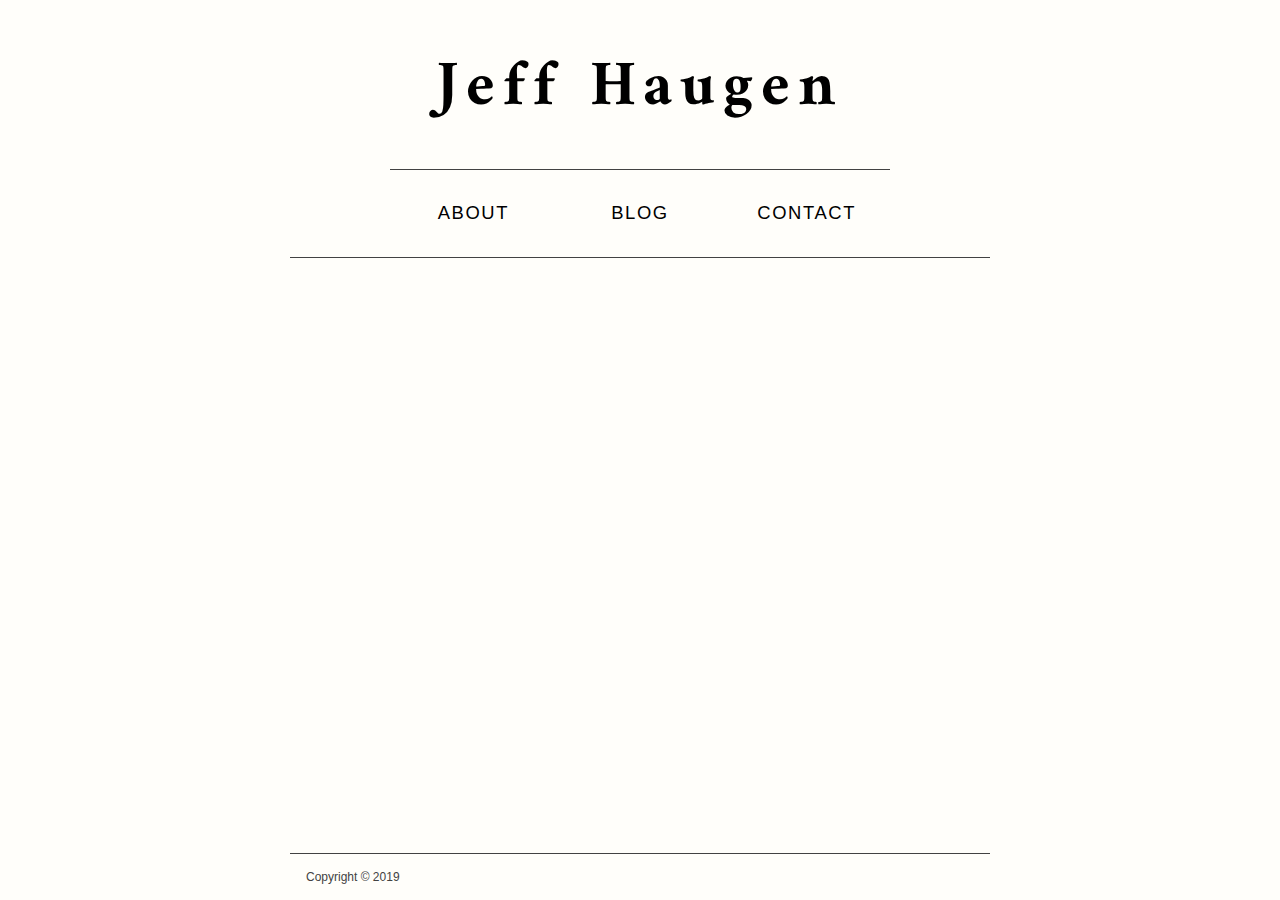
<file: index.html>
<!doctype html>
<html lang="en">
<head>

  <!-- M E T A -->
  <meta charset="UTF-8">

  <!-- T I T L E -->
  <title>Jeff Haugen</title>

  <!-- S T Y L E -->
  <link rel="stylesheet" href="https://use.fontawesome.com/releases/v5.6.1/css/all.css" integrity="sha384-gfdkjb5BdAXd+lj+gudLWI+BXq4IuLW5IT+brZEZsLFm++aCMlF1V92rMkPaX4PP" crossorigin="anonymous">
  <link href="https://fonts.googleapis.com/css?family=EB+Garamond" rel="stylesheet">

  <link rel="stylesheet" href="sandbox/sandbox.css">
  <link rel="stylesheet" href="style.css">


  <!-- S C R I P T -->
  <script src="app.js"></script>


</head>

<body>

  <div id="sandbox" class="jff sand box">

    <header class="box">
      <div class="title box">
        <h1 class="title">
          <a href="/" class="nav link">Jeff Haugen</a>
        </h1>
      </div>
      <div class="nav box">
        <ul class="nav list">
          <li class="nav item">
            <a href="/about" class="nav link">About</a>
          </li>
          <li class="nav item">
            <a href="/blog" class="nav link">Blog</a>
          </li>
          <li class="nav item">
            <a href="/contact" class="nav link">Contact</a>
          </li>
        </ul>
      </div>
    </header>
    <main class="box">
      <div id="page" class="box">

        <!-- About -->

        <!-- <div class="about box">
          <div id="headshot" class="frame box">
            <img src="assets/images/headshot.jpeg">
          </div>
          <div class="text box">
            <p>
              Lorem ipsum dolor sit amet, consectetur adipiscing elit. Aenean at fringilla libero, eget ultricies ante. Cras ut ex at massa porta mollis. Curabitur ut leo urna. Orci varius natoque penatibus et magnis dis parturient montes, nascetur ridiculus mus. Morbi in risus at dolor tempus facilisis in egestas metus. Curabitur hendrerit augue tortor, ut pharetra nisl pretium et. Sed finibus quam magna, sit amet efficitur arcu tempor eget. Class aptent taciti sociosqu ad litora torquent per conubia nostra, per inceptos himenaeos. Praesent pretium, mauris a tempor condimentum, sem felis bibendum magna, non aliquet lorem diam id ante. Sed feugiat lacus vel ligula eleifend, quis rhoncus massa interdum. Quisque tincidunt, sapien et cursus tristique, massa nulla convallis enim, ut pretium ante velit eget tortor. Sed dui turpis, fringilla quis erat non, tempus elementum velit. Nulla imperdiet metus et odio iaculis venenatis.
            </p>
            <p>
              Sed mollis in massa vel volutpat. Donec at lectus lacinia, convallis erat at, porttitor enim. Etiam metus quam, interdum sed feugiat eu, gravida sit amet sem. Nam finibus pulvinar tortor, in lobortis risus. Sed viverra ligula a feugiat finibus. Aenean auctor odio risus, id tincidunt nunc pharetra ut. Nunc sagittis non sapien eget porta. Maecenas vestibulum, tortor quis ornare varius, ligula tellus feugiat purus, et vulputate est elit et augue. Vivamus commodo felis ut tellus bibendum, id pretium urna varius. Curabitur vitae dui eu mi euismod egestas. Donec ornare fermentum pharetra. Ut fermentum ullamcorper volutpat.
            </p>
          </div>
        </div> -->


        <!-- Blog -->


        <!-- Contact -->

        <!-- <div class="contact box">
          <a href="mailto:jeffhaugen23@gmail.com" class="box">
            <div class="icon box">
              <i class="far fa-envelope"></i>
            </div>
            <div class="tag box">
              <span>jeffhaugen23@gmail.com</span>
            </div>
          </a>
        </div>
        <div class="contact box">
          <a href="https://twitter.com/jeffhaugen23" class="box">
            <div class="icon box">
              <i class="fab fa-twitter"></i>
            </div>
            <div class="tag box">
              <span>@jeffhaugen23</span>
            </div>
          </a>
        </div>
        <div class="contact box">
          <a href="https://www.instagram.com/jeffhaugen23/" class="box">
            <div class="icon box">
              <i class="fab fa-instagram"></i>
            </div>
            <div class="tag box">
              <span>@jeffhaugen23</span>
            </div>
          </a>
        </div>
        <div class="contact box">
          <a href="https://www.linkedin.com/in/jeffhaugen23" class="box">
            <div class="icon box">
              <i class="fab fa-linkedin-in"></i>
            </div>
            <div class="tag box">
              <span>/jeffhaugen23</span>
            </div>
          </a>
        </div> -->

      </div>
    </main>
    <footer class="box">
      <div class="copyright box">
        <span>Copyright &#169; 2019</span>
      </div>
    </footer>
    
    
  </div>
  
</body>

</html>
</file>
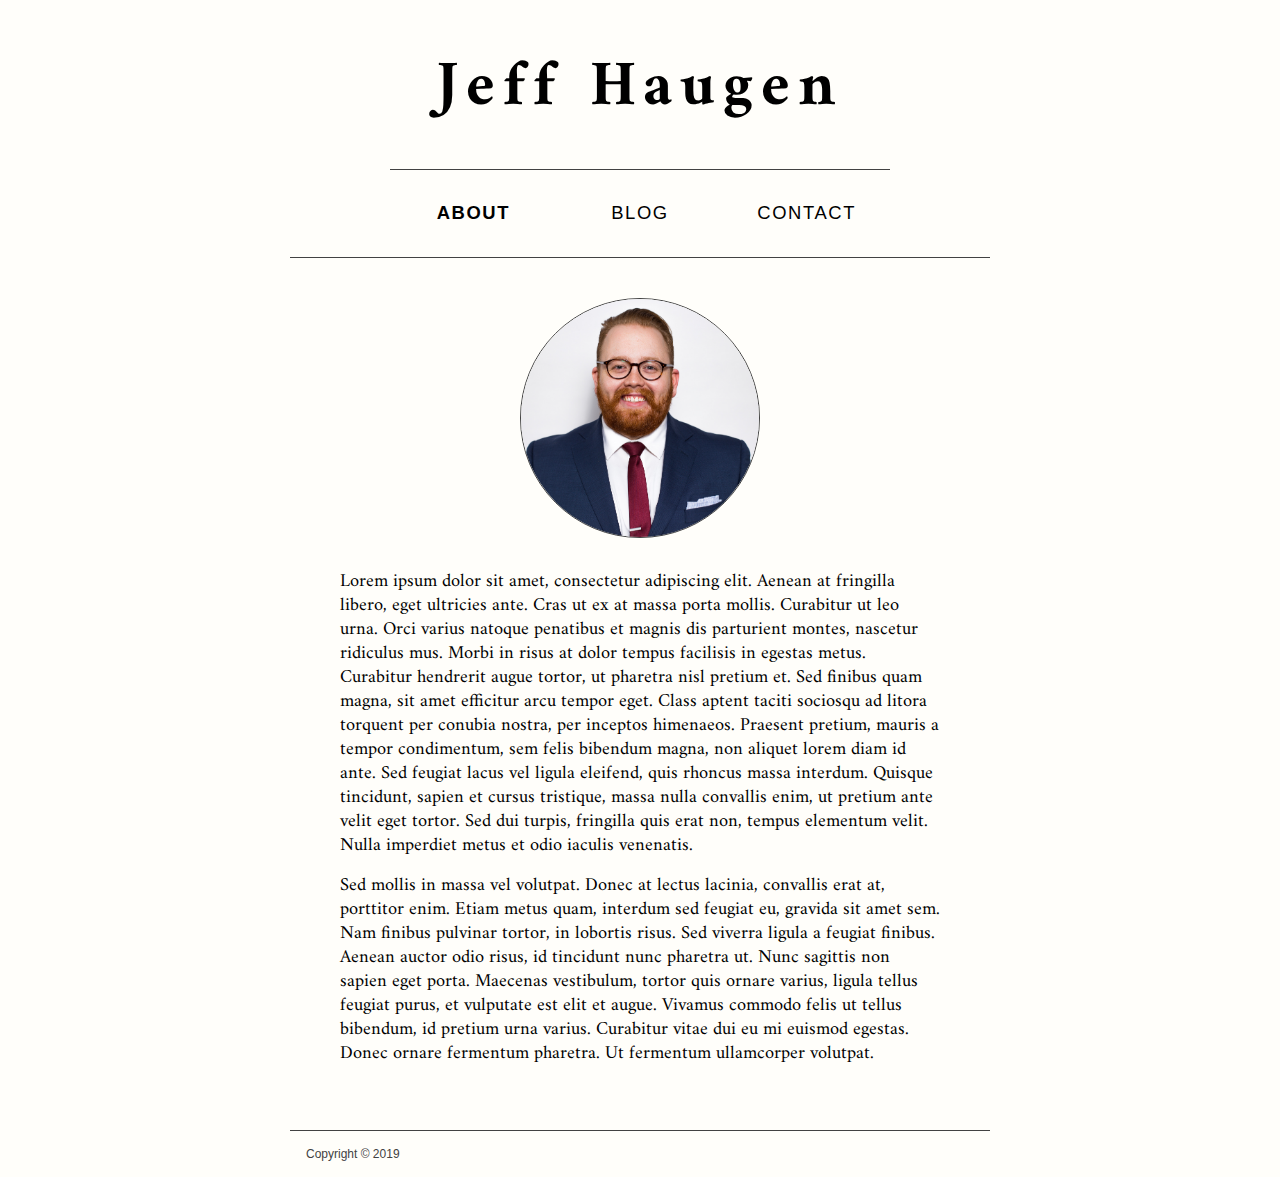
<file: about.html>
<!doctype html>
<html lang="en">
<head>

  <!-- M E T A -->
  <meta charset="UTF-8">

  <!-- T I T L E -->
  <title>Jeff Haugen</title>

  <!-- S T Y L E -->
  <link rel="stylesheet" href="https://use.fontawesome.com/releases/v5.6.1/css/all.css" integrity="sha384-gfdkjb5BdAXd+lj+gudLWI+BXq4IuLW5IT+brZEZsLFm++aCMlF1V92rMkPaX4PP" crossorigin="anonymous">
  <link href="https://fonts.googleapis.com/css?family=EB+Garamond" rel="stylesheet">

  <link rel="stylesheet" href="sandbox/sandbox.css">
  <link rel="stylesheet" href="style.css">


  <!-- S C R I P T -->
  <script src="app.js"></script>


</head>

<body>

  <div id="sandbox" class="jff sand box">

    <header class="box">
      <div class="title box">
        <h1 class="title">
          <a href="/" class="nav link">Jeff Haugen</a>
        </h1>
      </div>
      <div class="nav box">
        <ul class="nav list">
          <li class="nav item">
            <a href="/about" class="nav link --active">About</a>
          </li>
          <li class="nav item">
            <a href="/blog" class="nav link">Blog</a>
          </li>
          <li class="nav item">
            <a href="/contact" class="nav link">Contact</a>
          </li>
        </ul>
      </div>
    </header>
    <main class="box">
      <div id="page" class="box">
        <div class="about box">
          <div id="headshot" class="frame box">
            <img src="assets/images/headshot.jpeg">
          </div>
          <div class="text box">
            <p>
              Lorem ipsum dolor sit amet, consectetur adipiscing elit. Aenean at fringilla libero, eget ultricies ante. Cras ut ex at massa porta mollis. Curabitur ut leo urna. Orci varius natoque penatibus et magnis dis parturient montes, nascetur ridiculus mus. Morbi in risus at dolor tempus facilisis in egestas metus. Curabitur hendrerit augue tortor, ut pharetra nisl pretium et. Sed finibus quam magna, sit amet efficitur arcu tempor eget. Class aptent taciti sociosqu ad litora torquent per conubia nostra, per inceptos himenaeos. Praesent pretium, mauris a tempor condimentum, sem felis bibendum magna, non aliquet lorem diam id ante. Sed feugiat lacus vel ligula eleifend, quis rhoncus massa interdum. Quisque tincidunt, sapien et cursus tristique, massa nulla convallis enim, ut pretium ante velit eget tortor. Sed dui turpis, fringilla quis erat non, tempus elementum velit. Nulla imperdiet metus et odio iaculis venenatis.
            </p>
            <p>
              Sed mollis in massa vel volutpat. Donec at lectus lacinia, convallis erat at, porttitor enim. Etiam metus quam, interdum sed feugiat eu, gravida sit amet sem. Nam finibus pulvinar tortor, in lobortis risus. Sed viverra ligula a feugiat finibus. Aenean auctor odio risus, id tincidunt nunc pharetra ut. Nunc sagittis non sapien eget porta. Maecenas vestibulum, tortor quis ornare varius, ligula tellus feugiat purus, et vulputate est elit et augue. Vivamus commodo felis ut tellus bibendum, id pretium urna varius. Curabitur vitae dui eu mi euismod egestas. Donec ornare fermentum pharetra. Ut fermentum ullamcorper volutpat.
            </p>
          </div>
        </div>
      </div>
    </main>
    <footer class="box">
      <div class="copyright box">
        <span>Copyright &#169; 2019</span>
      </div>
    </footer>
    
    
  </div>
  
</body>

</html>
</file>
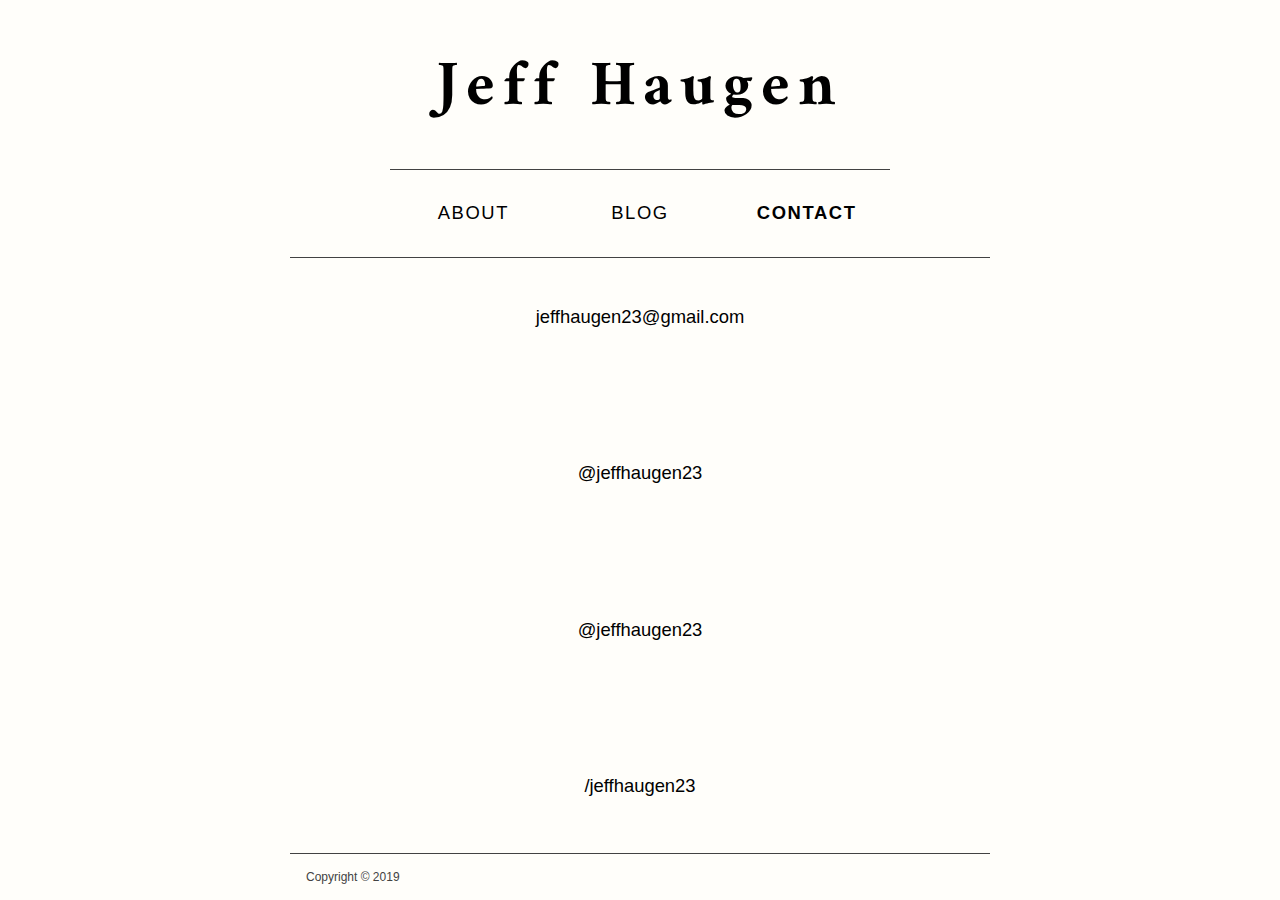
<file: contact.html>
<!doctype html>
<html lang="en">
<head>

  <!-- M E T A -->
  <meta charset="UTF-8">

  <!-- T I T L E -->
  <title>Jeff Haugen</title>

  <!-- S T Y L E -->
  <link rel="stylesheet" href="https://use.fontawesome.com/releases/v5.6.1/css/all.css" integrity="sha384-gfdkjb5BdAXd+lj+gudLWI+BXq4IuLW5IT+brZEZsLFm++aCMlF1V92rMkPaX4PP" crossorigin="anonymous">
  <link href="https://fonts.googleapis.com/css?family=EB+Garamond" rel="stylesheet">

  <link rel="stylesheet" href="sandbox/sandbox.css">
  <link rel="stylesheet" href="style.css">


  <!-- S C R I P T -->
  <script src="app.js"></script>


</head>

<body>

  <div id="sandbox" class="jff sand box">

    <header class="box">
      <div class="title box">
        <h1 class="title">
          <a href="/" class="nav link">Jeff Haugen</a>
        </h1>
      </div>
      <div class="nav box">
        <ul class="nav list">
          <li class="nav item">
            <a href="/about" class="nav link">About</a>
          </li>
          <li class="nav item">
            <a href="/blog" class="nav link">Blog</a>
          </li>
          <li class="nav item">
            <a href="/contact" class="nav link --active">Contact</a>
          </li>
        </ul>
      </div>
    </header>
    <main class="box">
      <div id="page" class="box">
        <div class="contact box">
          <a href="mailto:jeffhaugen23@gmail.com" class="box">
            <div class="icon box">
              <i class="far fa-envelope"></i>
            </div>
            <div class="tag box">
              <span>jeffhaugen23@gmail.com</span>
            </div>
          </a>
        </div>
        <div class="contact box">
          <a href="https://twitter.com/jeffhaugen23" class="box">
            <div class="icon box">
              <i class="fab fa-twitter"></i>
            </div>
            <div class="tag box">
              <span>@jeffhaugen23</span>
            </div>
          </a>
        </div>
        <div class="contact box">
          <a href="https://www.instagram.com/jeffhaugen23/" class="box">
            <div class="icon box">
              <i class="fab fa-instagram"></i>
            </div>
            <div class="tag box">
              <span>@jeffhaugen23</span>
            </div>
          </a>
        </div>
        <div class="contact box">
          <a href="https://www.linkedin.com/in/jeffhaugen23" class="box">
            <div class="icon box">
              <i class="fab fa-linkedin-in"></i>
            </div>
            <div class="tag box">
              <span>/jeffhaugen23</span>
            </div>
          </a>
        </div>
      </div>
    </main>
    <footer class="box">
      <div class="copyright box">
        <span>Copyright &#169; 2019</span>
      </div>
    </footer>

  </div>
  
</body>

</html>
</file>
<file: sandbox/sandbox.css>
/*
 * Copyright (c) 2019 Mic Ruopp
 * Created January 11, 2019
 */


@import "zero.css";
@import "root.css";
@import "box.css";
@import "sand.css";
@import "list.css";
@import "colors.css";
</file>
<file: style.css>
/*

  Put media queries here to change:
    - font size

 */

@import url('https://fonts.googleapis.com/css?family=Amiri');

 /* Element Level */

:root {
  --cream: #fffefa;
  --grey: #424242;
  --hover: #212bdb;

  --border-thin: 0.05rem solid var(--grey);
  --border-med: 0.1rem solid var(--grey);

  --border-med-trans: 0.1rem solid transparent;

  --serif: 'Amiri', serif;
  --sans-serif: Avenir, sans-serif;
}

html {
  background-color: var(--cream);
}

.jff.sand.box {
  width: 700px;
  max-width: 90%;
  margin: 0 auto;
}

.jff .box {
  margin: 0 auto;
}

.jff a:hover {
  color: var(--hover);
}

.jff img {
  max-width: 100%;
  /*height: auto;*/
}


/* Header and Footer */

.jff header.box,
.jff footer.box {
  width: 100%;
}

.jff header.box {
  border-bottom: var(--border-thin);
}

.jff main.box {
  padding: 1.5rem 0 3rem 0;
}

.jff footer.box {
  border-top: var(--border-thin);
  font-family: var(--sans-serif);
}

.jff .title.box {
  padding: 2rem 0 1.5rem 0;
  text-align: center;
}

.jff .title {
  font-family: var(--serif);
  font-size: 4rem;
  font-weight: 600;
  letter-spacing: 0.5rem;
}

.jff .title a:hover {
  color: inherit;
  text-decoration: none;
}

.jff .nav.box {
  width: 500px;
  max-width: 100%;
  flex-direction: row;
  margin: auto;
  border-top: var(--border-thin);
}

.jff .nav.list { 
  width: 100%;
  padding: 1rem 0;
}

.jff .nav.item {
  width: 33%;
  justify-content: center;
}

.jff .nav a {
  margin: 0 0 0.5rem 0;
  padding: 1rem 1rem 0.5rem 1rem;

  font-family: var(--sans-serif);
  font-size: 1.15rem;
  font-weight: 100;
  text-transform: uppercase;
  letter-spacing: 0.1rem;

  border-bottom: var(--border-med-trans);
}

.jff .nav a:hover {
  color: inherit;
  /*font-weight: bold;*/
  text-decoration: none;
  border-bottom: var(--border-med);
}

.jff .nav a.--active {
  /*border-bottom: var(--border-med);*/
  font-weight: bold;
}

.jff .copyright.box {
  left: 0;
  margin: 0;
  padding: 1rem;

  color: var(--grey);
  font-size: 0.75rem;
}




/* About */

.jff #headshot.frame.box {
  padding: 1rem;
  margin: 0 auto 1rem auto;

}

.jff #headshot.frame.box img {
  width: 15rem;
  height: 15rem;
  border: var(--border-med);
  border-radius: 100%;
  object-fit: cover;
}

.jff .about .text.box {
  max-width: 600px;
  font-family: var(--serif);
}

.jff .about .text.box p {
  font-size: 1.15rem;
  text-indent: 0;
  padding: 0 0 1rem 0;
}




/* Blog */

.jff .post.box {
  padding: 1rem 0 0 0;
}

.jff .post .title.box {
  margin: 0;
  padding: 0;
  text-align: left;
}

.jff .post .title {
  font-family: var(--sans-serif);
  font-size: 2rem;
  font-weight: 800;
  letter-spacing: 0.25rem;
}

.jff .post .date.box {
  margin: 0;
  padding: 0 0 2rem 0;
}

.jff .post .date {
  color: var(--grey);
  font-family: var(--sans-serif);
  font-size: 1rem;
  font-weight: 100;
}

.jff .post .content.box {
  line-height: 1.5rem;
}

.jff .post .content ul {
  padding: 0 0 0 0.5rem;
}

.jff .post .content ol {
  padding: 0 0 0 0.5rem;
  list-style: decimal inside;
}

.jff .post .content li {
  padding: 1rem 0;
}

.jff .post .content h1 {
  font-family: var(--sans-serif);
  font-size: 1.25rem;
  font-weight: ;
}

.jff .post .content h1 .book { 
  font-style: italic;
}

.jff .post .content h1 .author {
  font-weight: 100;
}

.jff .post .content p {
  padding: 0 0 1rem 0;
  font-family: var(--serif);
  font-size: 1.15rem;
}

.jff .post .content q {

}

.jff .post .content .frame.box {
  margin: auto;
  justify-content: center;
}

.jff .post .content a.box {
  flex: none;
  max-width: 40%;
  margin: auto;
  padding: 1rem 0;
}

.jff .post .content img.box {
  width: 100%;
  height: auto;
  margin: 0;
}




/* Contact */

.jff #page {
  justify-content: space-between;
}

.jff .contact.box {
  font-family: var(--sans-serif);
  flex-grow: 0;
  margin: 0;
}

.jff .contact.box a:hover {
  text-decoration: none;
}

.jff .contact.box a:hover .tag.box {
  text-decoration: underline;
}

.jff .contact .icon.box {
  font-size: 2rem;
  padding: 0.5rem;
}

.jff .contact .tag.box {
  font-size: 1.15rem;
}
</file>
